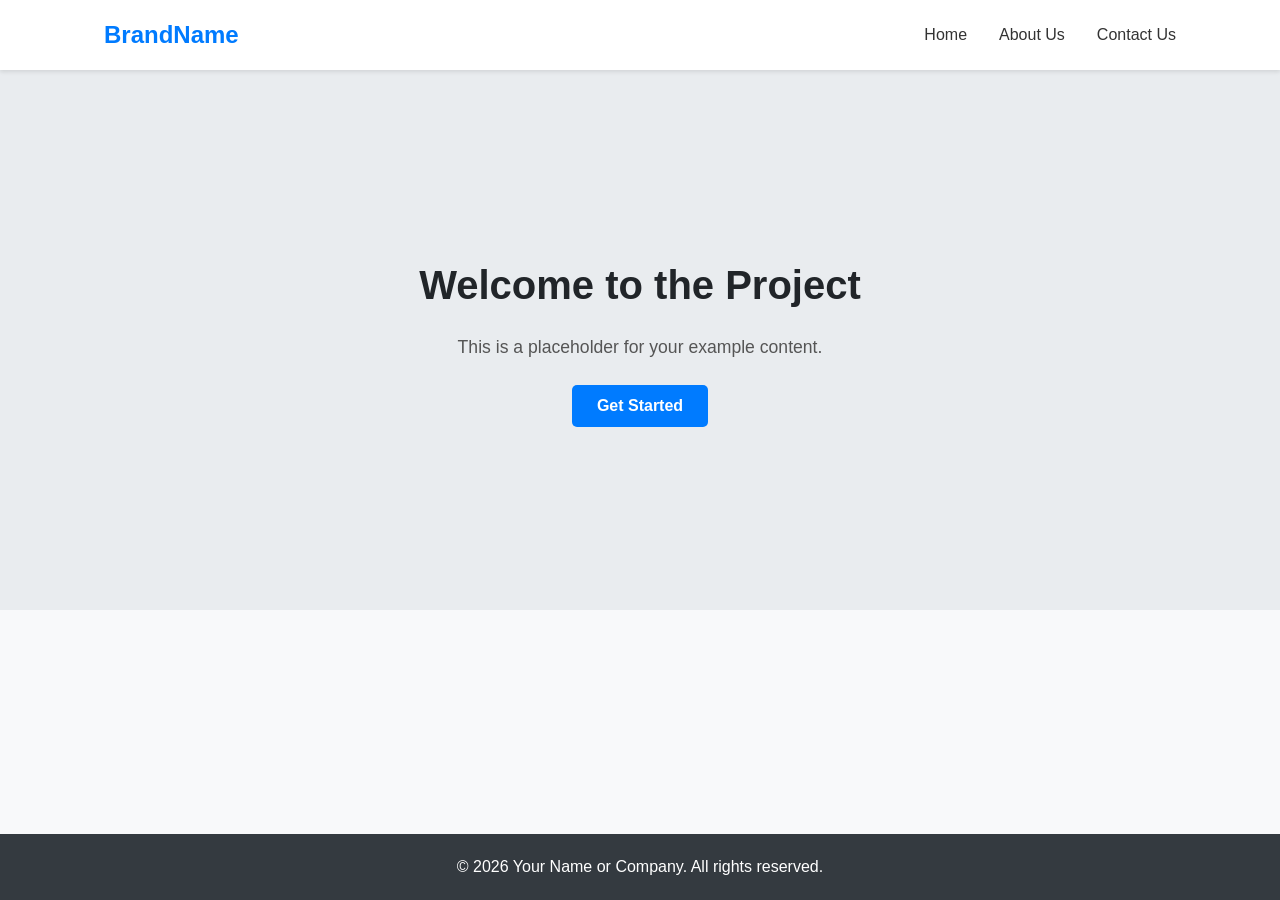
<file: index.html>
<!DOCTYPE html>
<html lang="en">

<head>
    <meta charset="UTF-8">
    <meta name="viewport" content="width=device-width, initial-scale=1.0">
    <title>Home - My Project</title>
    <!-- Link to external CSS -->
    <link rel="stylesheet" href="style.css">
</head>

<body>

    <header class="header">
        <nav class="navbar">
            <h1 class="logo">BrandName</h1>
            <ul class="nav-links">
                <li><a href="index.html">Home</a></li>
                <li><a href="about.html">About Us</a></li>
                <li><a href="contactus.html">Contact Us</a></li>
            </ul>
        </nav>
    </header>

    <main class="main-content">
        <section id="home" class="hero">
            <h2>Welcome to the Project</h2>
            <p>This is a placeholder for your example content.</p>
            <button class="cta-button">Get Started</button>
        </section>
    </main>

    <footer class="footer">
        <p>&copy; 2026 Your Name or Company. All rights reserved.</p>
    </footer>

    <!-- Link to external JavaScript -->
    <script src="script.js"></script>
</body>

</html>
</file>
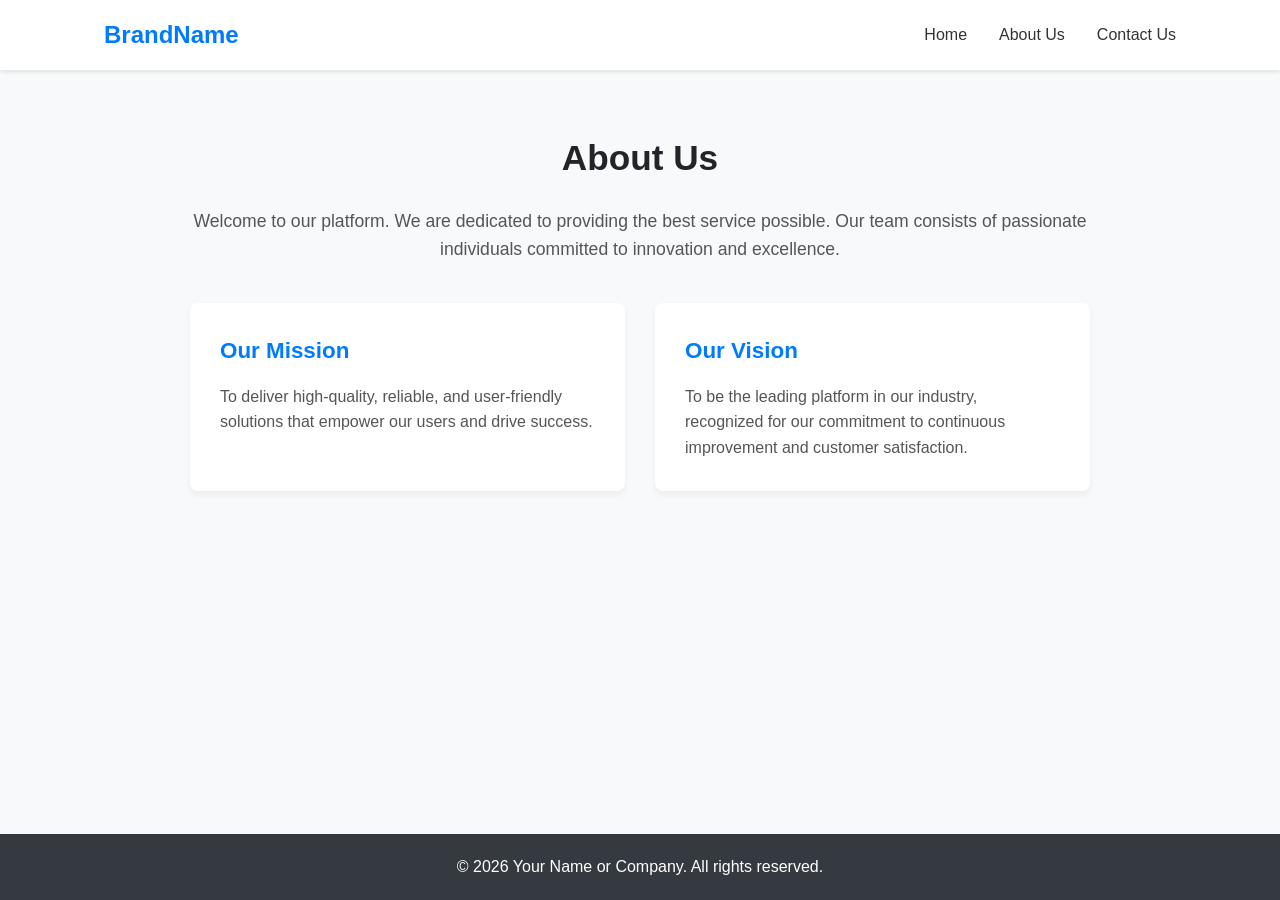
<file: about.html>
<!DOCTYPE html>
<html lang="en">

<head>
    <meta charset="UTF-8">
    <meta name="viewport" content="width=device-width, initial-scale=1.0">
    <title>About Us - My Project</title>
    <link rel="stylesheet" href="style.css">
</head>

<body>

    <header class="header">
        <nav class="navbar">
            <h1 class="logo">BrandName</h1>
            <ul class="nav-links">
                <li><a href="index.html">Home</a></li>
                <li><a href="about.html">About Us</a></li>
                <li><a href="contact.html">Contact Us</a></li>
            </ul>
        </nav>
    </header>

    <main class="main-content">
        <section class="page-section">
            <div class="container">
                <h2>About Us</h2>
                <p>Welcome to our platform. We are dedicated to providing the best service possible. Our team consists
                    of passionate individuals committed to innovation and excellence.</p>

                <div class="about-grid">
                    <div class="about-card">
                        <h3>Our Mission</h3>
                        <p>To deliver high-quality, reliable, and user-friendly solutions that empower our users and
                            drive success.</p>
                    </div>
                    <div class="about-card">
                        <h3>Our Vision</h3>
                        <p>To be the leading platform in our industry, recognized for our commitment to continuous
                            improvement and customer satisfaction.</p>
                    </div>
                </div>
            </div>
        </section>
    </main>

    <footer class="footer">
        <p>&copy; 2026 Your Name or Company. All rights reserved.</p>
    </footer>

    <script src="script.js"></script>
</body>

</html>
</file>
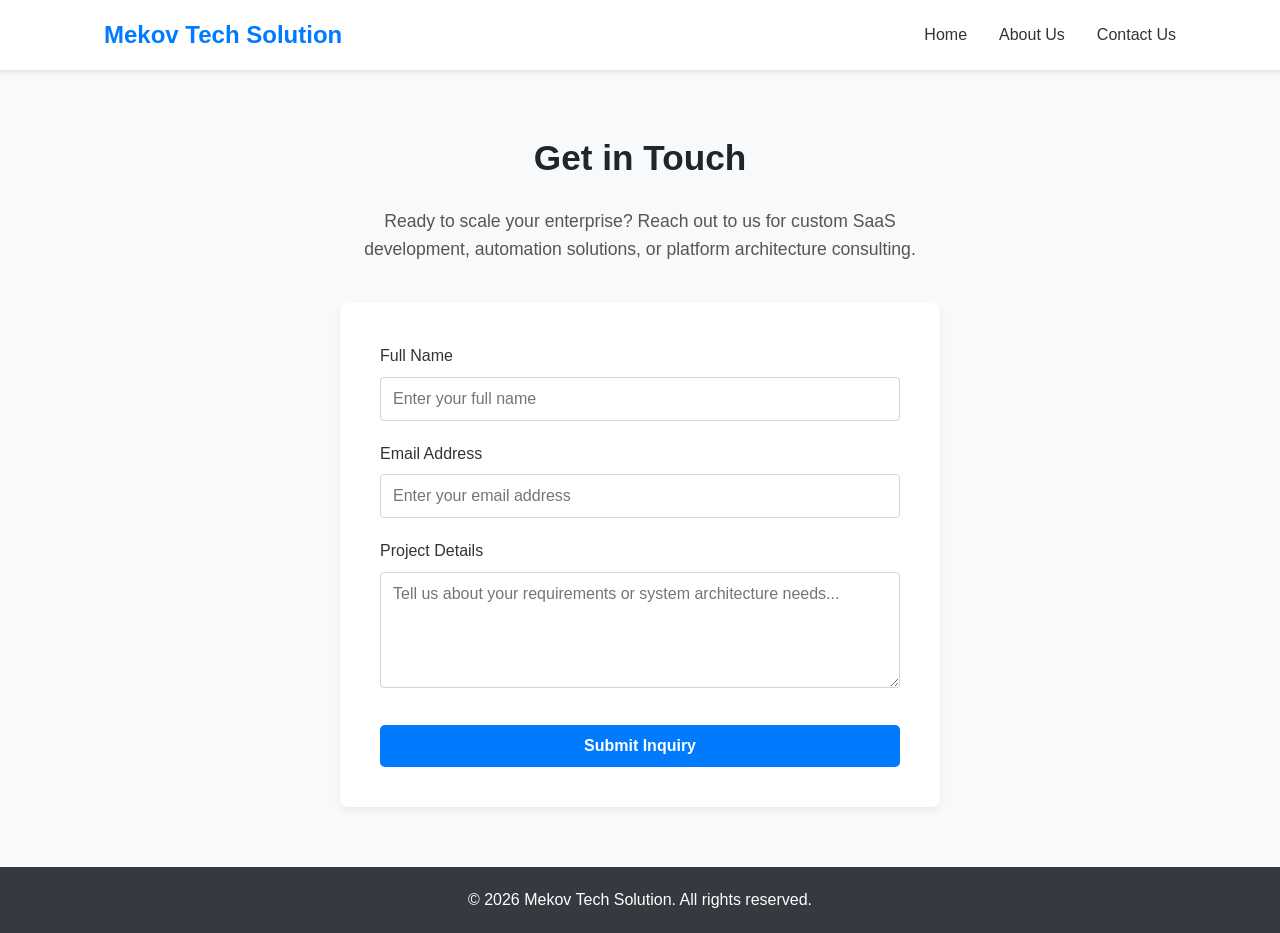
<file: contact.html>
<!DOCTYPE html>
<html lang="en">

<head>
    <meta charset="UTF-8">
    <meta name="viewport" content="width=device-width, initial-scale=1.0">
    <title>Contact Us - Mekov Tech Solution</title>
    <link rel="stylesheet" href="style.css">
</head>

<body>

    <header class="header">
        <nav class="navbar">
            <h1 class="logo">Mekov Tech Solution</h1>
            <ul class="nav-links">
                <li><a href="index.html">Home</a></li>
                <li><a href="about.html">About Us</a></li>
                <li><a href="contact.html">Contact Us</a></li>
            </ul>
        </nav>
    </header>

    <main class="main-content">
        <section class="page-section">
            <div class="container contact-container">
                <h2>Get in Touch</h2>
                <p>Ready to scale your enterprise? Reach out to us for custom SaaS development, automation solutions, or
                    platform architecture consulting.</p>

                <form class="contact-form" action="#" method="POST" id="mainContactForm">
                    <div class="form-group">
                        <label for="name">Full Name</label>
                        <input type="text" id="name" name="name" class="form-control" placeholder="Enter your full name"
                            required>
                    </div>

                    <div class="form-group">
                        <label for="email">Email Address</label>
                        <input type="email" id="email" name="email" class="form-control"
                            placeholder="Enter your email address" required>
                    </div>

                    <div class="form-group">
                        <label for="message">Project Details</label>
                        <textarea id="message" name="message" class="form-control" rows="5"
                            placeholder="Tell us about your requirements or system architecture needs..."
                            required></textarea>
                    </div>

                    <button type="submit" class="cta-button">Submit Inquiry</button>
                </form>
            </div>
        </section>
    </main>

    <footer class="footer">
        <p>&copy; 2026 Mekov Tech Solution. All rights reserved.</p>
    </footer>

    <script src="script.js"></script>
</body>

</html>
</file>
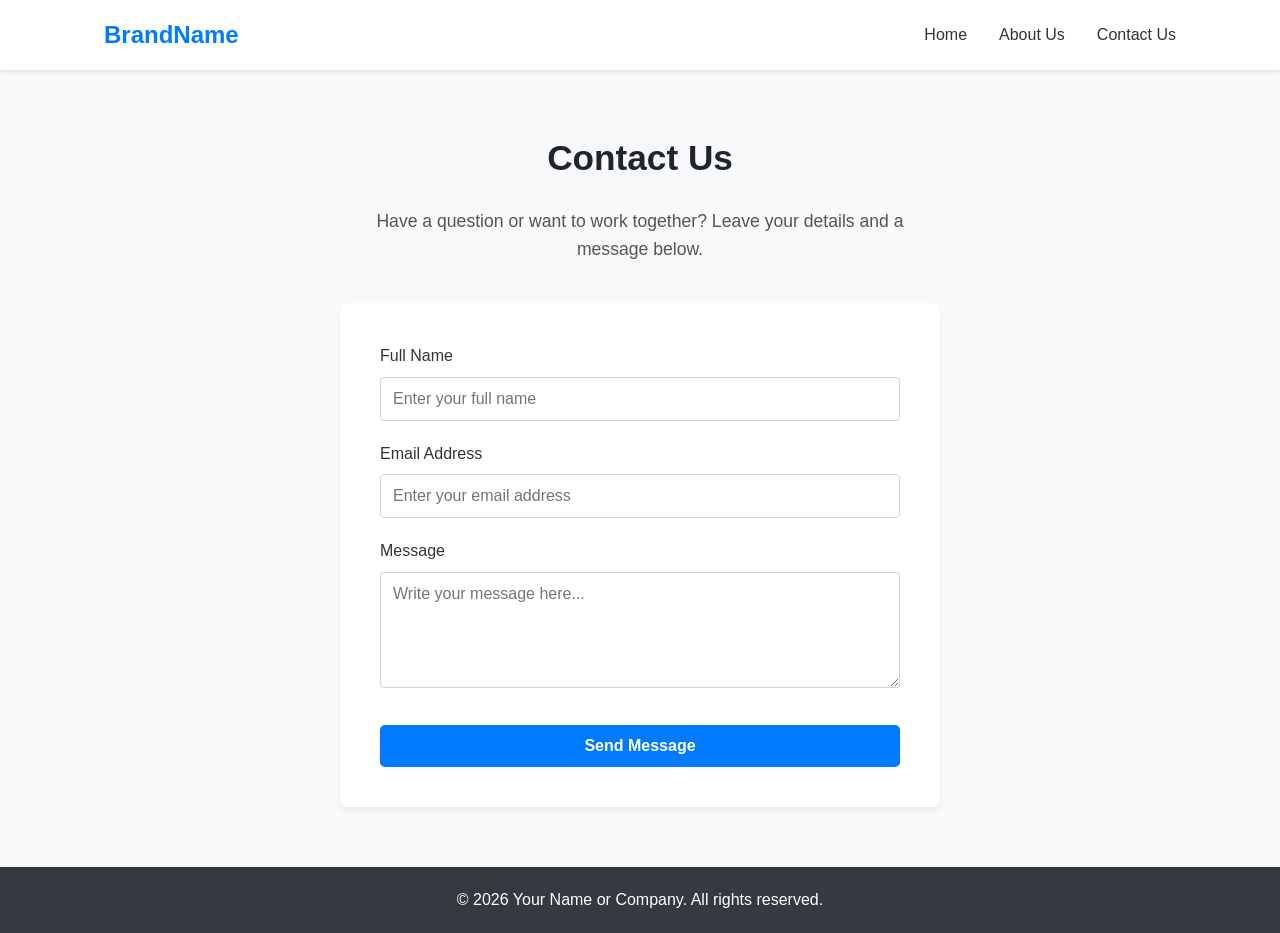
<file: contactus.html>
<!DOCTYPE html>
<html lang="en">

<head>
    <meta charset="UTF-8">
    <meta name="viewport" content="width=device-width, initial-scale=1.0">
    <title>Contact Us - My Project</title>
    <link rel="stylesheet" href="style.css">
</head>

<body>

    <header class="header">
        <nav class="navbar">
            <h1 class="logo">BrandName</h1>
            <ul class="nav-links">
                <li><a href="index.html">Home</a></li>
                <li><a href="about.html">About Us</a></li>
                <li><a href="contactus.html">Contact Us</a></li>
            </ul>
        </nav>
    </header>

    <main class="main-content">
        <section class="page-section">
            <div class="container contact-container">
                <h2>Contact Us</h2>
                <p>Have a question or want to work together? Leave your details and a message below.</p>

                <form class="contact-form" action="#" method="POST">
                    <div class="form-group">
                        <label for="name">Full Name</label>
                        <input type="text" id="name" name="name" class="form-control" placeholder="Enter your full name"
                            required>
                    </div>

                    <div class="form-group">
                        <label for="email">Email Address</label>
                        <input type="email" id="email" name="email" class="form-control"
                            placeholder="Enter your email address" required>
                    </div>

                    <div class="form-group">
                        <label for="message">Message</label>
                        <textarea id="message" name="message" class="form-control" rows="5"
                            placeholder="Write your message here..." required></textarea>
                    </div>

                    <button type="submit" class="cta-button">Send Message</button>
                </form>
            </div>
        </section>
    </main>

    <footer class="footer">
        <p>&copy; 2026 Your Name or Company. All rights reserved.</p>
    </footer>

    <script src="script.js"></script>
</body>

</html>
</file>
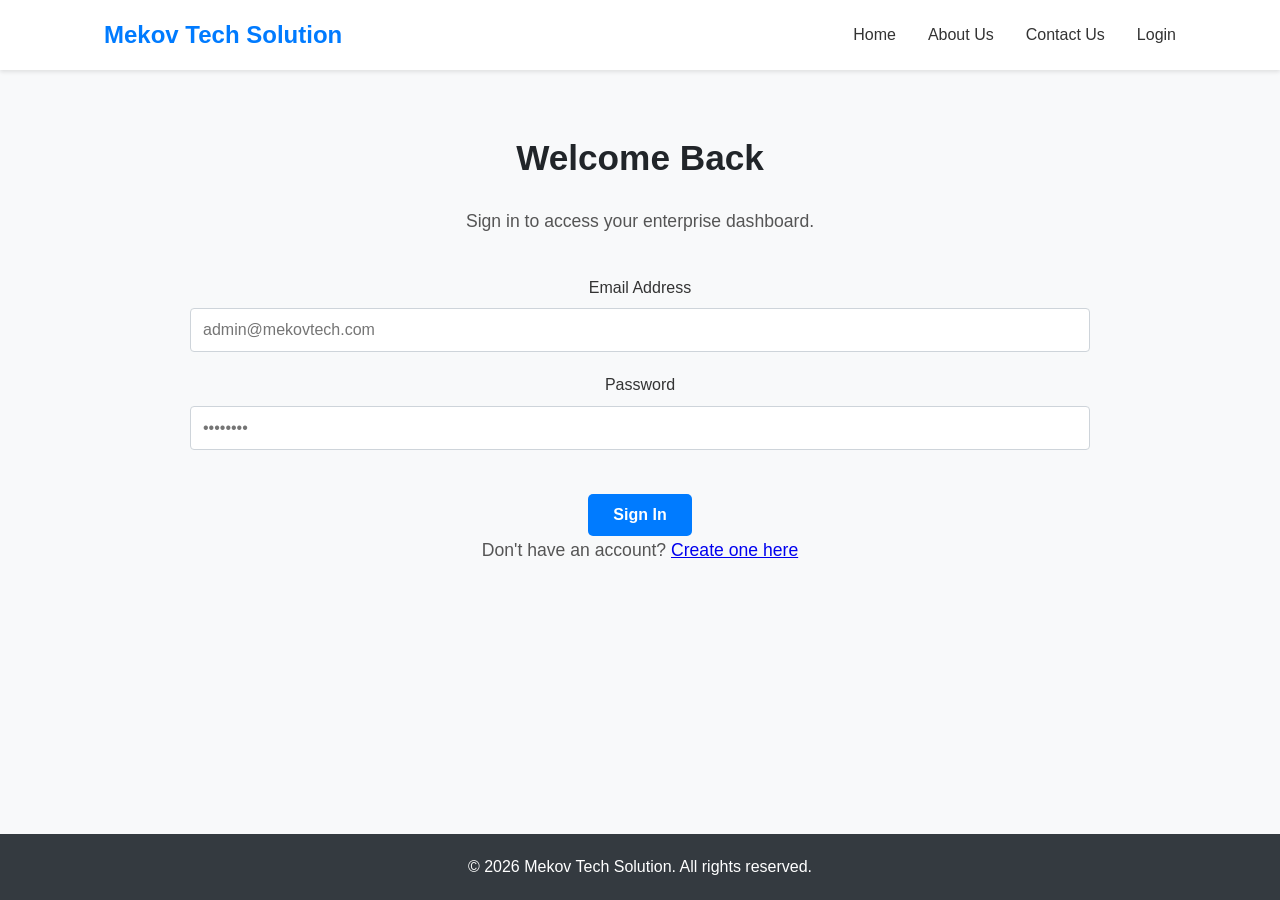
<file: login.html>
<!DOCTYPE html>
<html lang="en">

<head>
    <meta charset="UTF-8">
    <meta name="viewport" content="width=device-width, initial-scale=1.0">
    <title>Login - Mekov Tech Solution</title>
    <link rel="stylesheet" href="style.css">
</head>

<body>

    <header class="header">
        <nav class="navbar">
            <h1 class="logo">Mekov Tech Solution</h1>
            <ul class="nav-links">
                <li><a href="index.html">Home</a></li>
                <li><a href="about.html">About Us</a></li>
                <li><a href="contact.html">Contact Us</a></li>
                <li><a href="login.html" class="nav-btn active-nav">Login</a></li>
            </ul>
        </nav>
    </header>

    <main class="main-content">
        <section class="page-section">
            <div class="container auth-container">
                <h2>Welcome Back</h2>
                <p>Sign in to access your enterprise dashboard.</p>

                <form class="auth-form" action="#" method="POST" id="loginForm">
                    <div class="form-group">
                        <label for="login-email">Email Address</label>
                        <input type="email" id="login-email" name="email" class="form-control"
                            placeholder="admin@mekovtech.com" required>
                    </div>

                    <div class="form-group">
                        <label for="login-password">Password</label>
                        <input type="password" id="login-password" name="password" class="form-control"
                            placeholder="••••••••" required>
                    </div>

                    <button type="submit" class="cta-button">Sign In</button>

                    <div class="auth-links">
                        <p>Don't have an account? <a href="register.html">Create one here</a></p>
                    </div>
                </form>
            </div>
        </section>
    </main>

    <footer class="footer">
        <p>&copy; 2026 Mekov Tech Solution. All rights reserved.</p>
    </footer>

    <script src="script.js"></script>
</body>

</html>
</file>
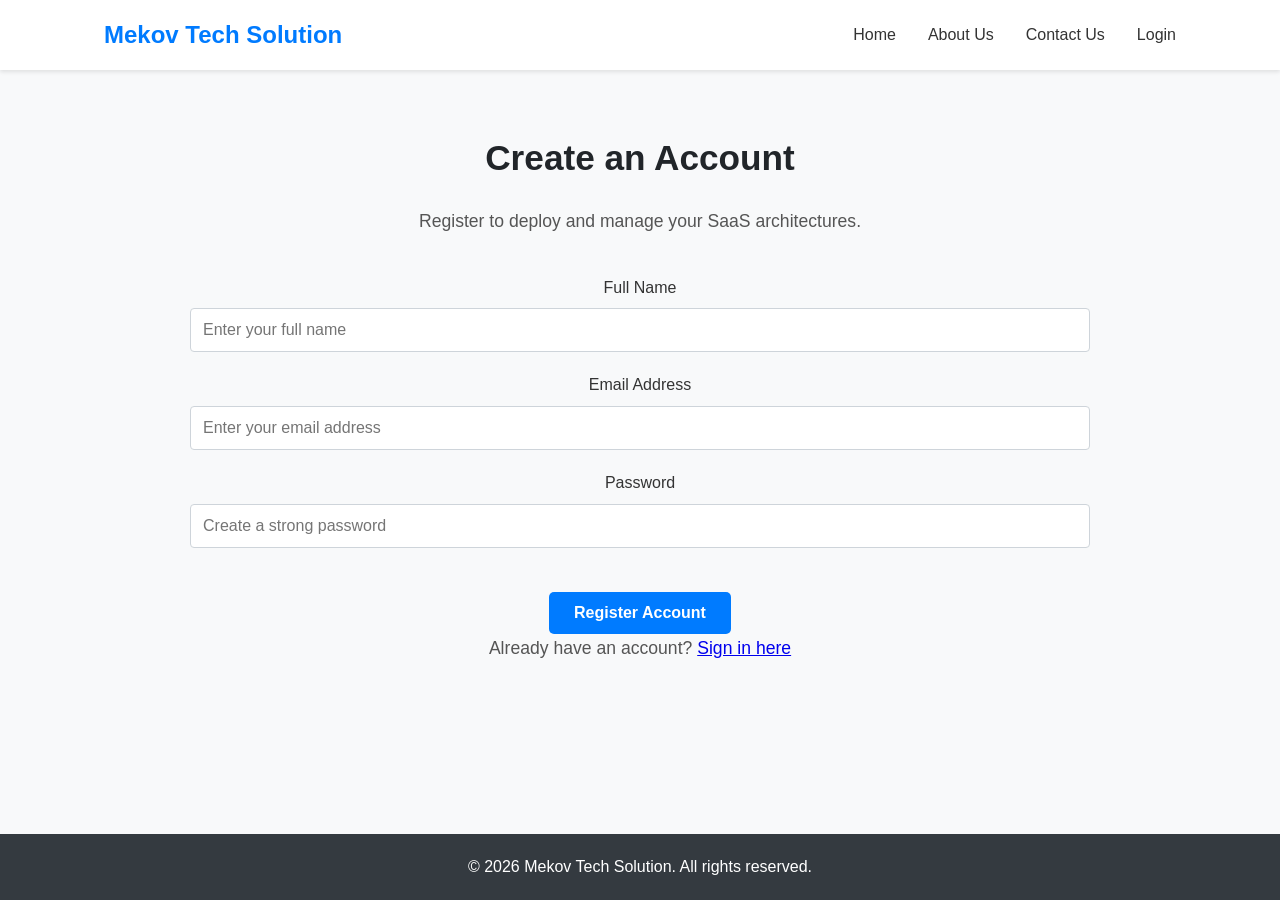
<file: register.html>
<!DOCTYPE html>
<html lang="en">

<head>
    <meta charset="UTF-8">
    <meta name="viewport" content="width=device-width, initial-scale=1.0">
    <title>Create Account - Mekov Tech Solution</title>
    <link rel="stylesheet" href="style.css">
</head>

<body>

    <header class="header">
        <nav class="navbar">
            <h1 class="logo">Mekov Tech Solution</h1>
            <ul class="nav-links">
                <li><a href="index.html">Home</a></li>
                <li><a href="about.html">About Us</a></li>
                <li><a href="contact.html">Contact Us</a></li>
                <li><a href="login.html" class="nav-btn">Login</a></li>
            </ul>
        </nav>
    </header>

    <main class="main-content">
        <section class="page-section">
            <div class="container auth-container">
                <h2>Create an Account</h2>
                <p>Register to deploy and manage your SaaS architectures.</p>

                <form class="auth-form" action="#" method="POST" id="registerForm">
                    <div class="form-group">
                        <label for="reg-name">Full Name</label>
                        <input type="text" id="reg-name" name="name" class="form-control"
                            placeholder="Enter your full name" required>
                    </div>

                    <div class="form-group">
                        <label for="reg-email">Email Address</label>
                        <input type="email" id="reg-email" name="email" class="form-control"
                            placeholder="Enter your email address" required>
                    </div>

                    <div class="form-group">
                        <label for="reg-password">Password</label>
                        <input type="password" id="reg-password" name="password" class="form-control"
                            placeholder="Create a strong password" required>
                    </div>

                    <button type="submit" class="cta-button">Register Account</button>

                    <div class="auth-links">
                        <p>Already have an account? <a href="login.html">Sign in here</a></p>
                    </div>
                </form>
            </div>
        </section>
    </main>

    <footer class="footer">
        <p>&copy; 2026 Mekov Tech Solution. All rights reserved.</p>
    </footer>

    <script src="script.js"></script>
</body>

</html>
</file>
<file: style.css>
/* --- CSS Reset --- */
* {
    margin: 0;
    padding: 0;
    box-sizing: border-box;
    font-family: 'Segoe UI', Tahoma, Geneva, Verdana, sans-serif;
}

body {
    background-color: #f8f9fa;
    color: #333;
    line-height: 1.6;
    display: flex;
    flex-direction: column;
    min-height: 100vh;
}

/* --- Typography & Layout --- */
.header {
    background-color: #ffffff;
    box-shadow: 0 2px 4px rgba(0, 0, 0, 0.1);
    position: sticky;
    top: 0;
    z-index: 100;
}

.navbar {
    display: flex;
    justify-content: space-between;
    align-items: center;
    padding: 1rem 5%;
    max-width: 1200px;
    margin: 0 auto;
}

.logo {
    color: #007bff;
    font-weight: 700;
}

.nav-links {
    list-style: none;
    display: flex;
    gap: 2rem;
}

.nav-links a {
    text-decoration: none;
    color: #333;
    font-weight: 500;
    transition: color 0.3s ease;
}

.nav-links a:hover {
    color: #007bff;
}

.main-content {
    flex: 1;
}

.hero {
    text-align: center;
    padding: 100px 20px;
    background-color: #e9ecef;
    min-height: 60vh;
    display: flex;
    flex-direction: column;
    justify-content: center;
    align-items: center;
}

.hero h2 {
    font-size: 2.5rem;
    margin-bottom: 1rem;
    color: #212529;
}

.hero p {
    font-size: 1.1rem;
    max-width: 700px;
    margin: 0 auto;
    color: #555;
}

.cta-button {
    margin-top: 1.5rem;
    padding: 12px 25px;
    background-color: #007bff;
    color: white;
    border: none;
    border-radius: 5px;
    font-size: 1rem;
    cursor: pointer;
    font-weight: bold;
    transition: background-color 0.3s ease;
}

.cta-button:hover {
    background-color: #0056b3;
}

/* --- General Page Sections (About & Contact) --- */
.page-section {
    padding: 60px 20px;
}

.container {
    max-width: 900px;
    margin: 0 auto;
    text-align: center;
}

.container h2 {
    font-size: 2.2rem;
    margin-bottom: 20px;
    color: #212529;
}

.container p {
    font-size: 1.1rem;
    color: #555;
    margin-bottom: 40px;
}

/* --- About Us Styles --- */
.about-grid {
    display: grid;
    grid-template-columns: repeat(auto-fit, minmax(300px, 1fr));
    gap: 30px;
    margin-top: 40px;
}

.about-card {
    background: #ffffff;
    padding: 30px;
    border-radius: 8px;
    box-shadow: 0 4px 6px rgba(0, 0, 0, 0.05);
    text-align: left;
}

.about-card h3 {
    color: #007bff;
    margin-bottom: 15px;
    font-size: 1.4rem;
}

.about-card p {
    margin-bottom: 0;
    font-size: 1rem;
}

/* --- Contact Us Form Styles --- */
.contact-container {
    max-width: 600px;
}

.contact-form {
    background: #ffffff;
    padding: 40px;
    border-radius: 8px;
    box-shadow: 0 4px 6px rgba(0, 0, 0, 0.05);
    text-align: left;
}

.form-group {
    margin-bottom: 20px;
}

.form-group label {
    display: block;
    margin-bottom: 8px;
    font-weight: 500;
    color: #333;
}

.form-control {
    width: 100%;
    padding: 12px;
    border: 1px solid #ced4da;
    border-radius: 4px;
    font-size: 1rem;
    transition: border-color 0.3s ease;
}

.form-control:focus {
    outline: none;
    border-color: #007bff;
    box-shadow: 0 0 0 3px rgba(0, 123, 255, 0.25);
}

textarea.form-control {
    resize: vertical;
}

.contact-form .cta-button {
    width: 100%;
    margin-top: 10px;
}

/* --- Footer --- */
.footer {
    text-align: center;
    padding: 20px;
    background-color: #343a40;
    color: white;
    width: 100%;
}

/* --- Responsive Layout --- */
@media (max-width: 768px) {
    .nav-links {
        gap: 1rem;
    }

    .hero h2 {
        font-size: 2rem;
    }
}
</file>
